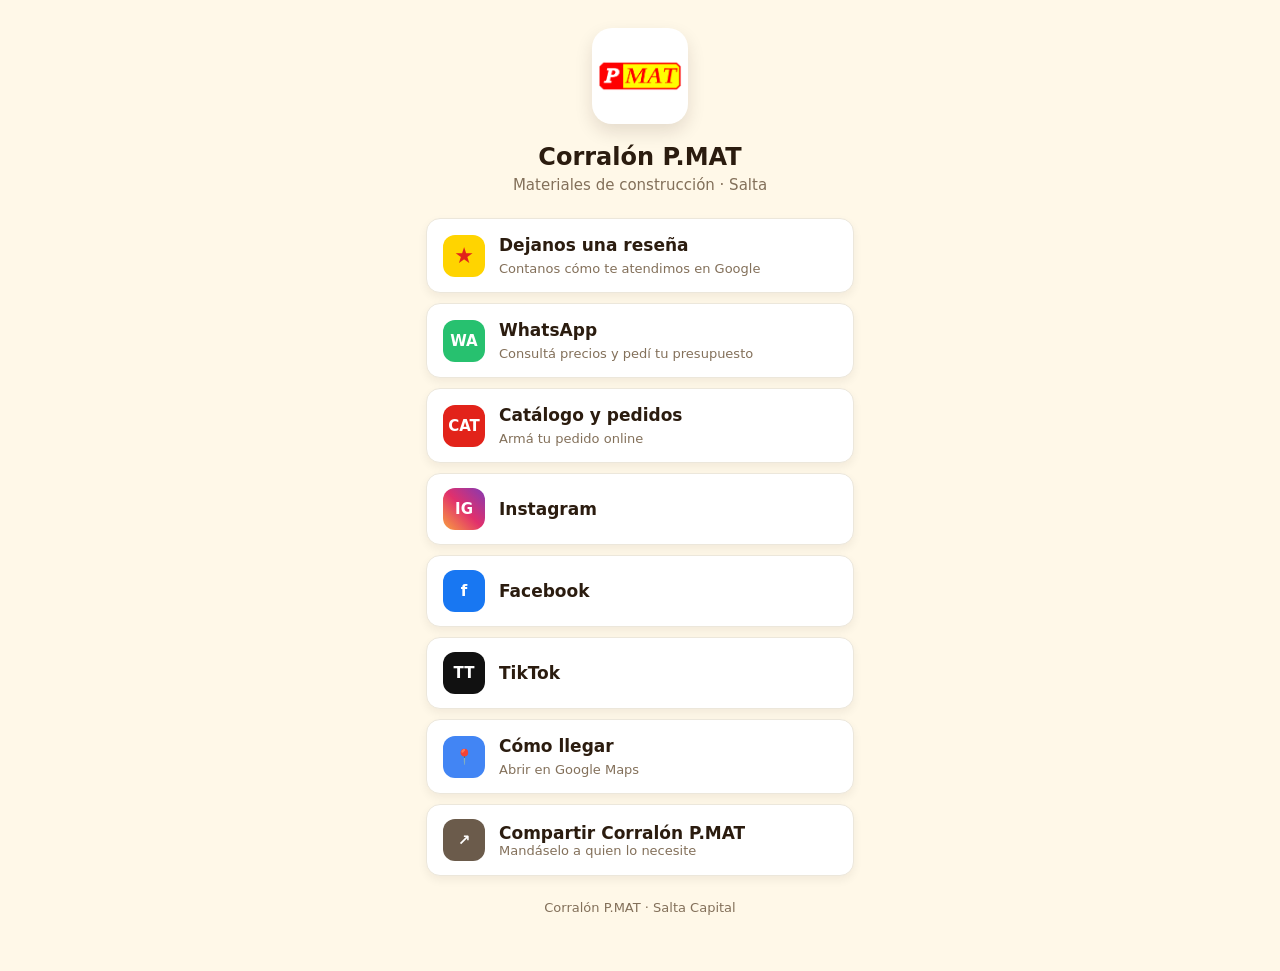
<file: links.html>
<!doctype html>
<html lang="es">
<head>
<meta charset="utf-8">
<meta name="viewport" content="width=device-width, initial-scale=1">
<title>Corralón P.MAT — Todo en un solo toque</title>
<meta name="description" content="Reseñas, WhatsApp, redes y catálogo de Corralón P.MAT, Salta.">
<style>
:root{
  color-scheme:light;
  --ground:#fff8e8;
  --ink:#2b1c0f;
  --muted:#83705a;
  --line:#ece7db;
  --primary:#e2231a;
  --primary-hover:#b81811;
  --yellow:#ffd400;
  --green:#27c16f;
  --panel:#201207;
  --on-panel:#fff6e0;
  --font:'Jost',system-ui,-apple-system,'Segoe UI',Roboto,sans-serif;
}
*{box-sizing:border-box;}
body{margin:0;background:var(--ground);color:var(--ink);font-family:var(--font);font-size:16px;line-height:1.5;}
.wrap{max-width:460px;margin:0 auto;padding:28px 16px 40px;}
.cab{text-align:center;margin-bottom:22px;}
.cab img{width:96px;height:96px;object-fit:contain;border-radius:20px;background:#fff;padding:6px;box-shadow:0 8px 18px rgba(40,20,5,.12);}
.cab h1{margin:12px 0 2px;font-size:24px;line-height:1.2;}
.cab p{margin:0;color:var(--muted);font-size:15px;}
.btn{display:flex;align-items:center;gap:14px;width:100%;padding:14px 16px;margin-bottom:10px;border-radius:14px;border:1px solid var(--line);background:#fff;color:var(--ink);text-decoration:none;font-weight:600;font-size:17px;box-shadow:0 4px 10px rgba(40,20,5,.06);}
.btn:active{transform:scale(.99);}
.btn small{display:block;font-weight:400;font-size:13px;color:var(--muted);}
.btn .ic{flex:none;width:42px;height:42px;border-radius:12px;display:grid;place-items:center;color:#fff;font-weight:700;font-size:15px;}
.btn-resena .ic{background:var(--yellow);color:var(--primary);font-size:22px;}
.ic-wa{background:var(--green);}
.ic-ig{background:linear-gradient(45deg,#f9a03f,#e1306c,#833ab4);}
.ic-fb{background:#1877f2;}
.ic-tt{background:#111;}
.ic-cat{background:var(--primary);}
.ic-map{background:#4285f4;}
.ic-share{background:#6b5b4b;}
button.btn{font-family:inherit;text-align:left;cursor:pointer;}
.pie{margin-top:22px;text-align:center;color:var(--muted);font-size:13px;}
</style>
</head>
<body>
<div class="wrap">
  <header class="cab">
    <img src="logo.png" alt="Corralón P.MAT">
    <h1>Corralón P.MAT</h1>
    <p>Materiales de construcción · Salta</p>
  </header>

  <a class="btn btn-resena" href="https://g.page/r/CS1esIoWiAyDEBM/review" target="_blank" rel="noopener" data-ev="resena">
    <span class="ic">★</span>
    <span>Dejanos una reseña<small>Contanos cómo te atendimos en Google</small></span>
  </a>
  <a class="btn" href="https://wa.me/5493874493082" target="_blank" rel="noopener" data-ev="wa">
    <span class="ic ic-wa">WA</span>
    <span>WhatsApp<small>Consultá precios y pedí tu presupuesto</small></span>
  </a>
  <a class="btn" href="./" data-ev="catalogo">
    <span class="ic ic-cat">CAT</span>
    <span>Catálogo y pedidos<small>Armá tu pedido online</small></span>
  </a>
  <a class="btn" href="https://www.instagram.com/corralonp.mat" target="_blank" rel="noopener" data-ev="ig">
    <span class="ic ic-ig">IG</span>
    <span>Instagram</span>
  </a>
  <a class="btn" href="https://www.facebook.com/share/1MT99uKeXE/" target="_blank" rel="noopener" data-ev="fb">
    <span class="ic ic-fb">f</span>
    <span>Facebook</span>
  </a>
  <a class="btn" href="https://www.tiktok.com/@corralonp.mat" target="_blank" rel="noopener" data-ev="tt">
    <span class="ic ic-tt">TT</span>
    <span>TikTok</span>
  </a>
  <a class="btn" href="https://www.google.com/maps/search/?api=1&amp;query=-24.793854,-65.453867" target="_blank" rel="noopener" data-ev="mapa">
    <span class="ic ic-map">📍</span>
    <span>Cómo llegar<small>Abrir en Google Maps</small></span>
  </a>

  <button type="button" class="btn" id="compartir" data-ev="compartir">
    <span class="ic ic-share">&#8599;</span>
    <span>Compartir Corral&oacute;n P.MAT<small>Mand&aacute;selo a quien lo necesite</small></span>
  </button>

  <p class="pie">Corralón P.MAT · Salta Capital</p>
</div>
<script>
// Estadisticas: avisa la visita y cada toque al POS por el tunel (sin cookies,
// sin datos personales). Si falla, no pasa nada: la pagina anda igual.
var STATS_URL = 'https://movil.corralonpmat.com.ar/api/offline/links-evento';
// Origen: el QR del mostrador lleva ?o=mostrador (la etiqueta NFC, ?o=nfc); sin
// parametro es un enlace compartido. Despues se borra de la barra de direcciones
// para que, si el cliente reenvia la pagina desde el navegador, salga limpia.
var ORIGEN = 'compartido';
try {
  var p = new URLSearchParams(location.search).get('o');
  if (p === 'mostrador' || p === 'nfc') ORIGEN = p;
  if (p !== null) {
    var u = new URL(location.href); u.searchParams.delete('o');
    history.replaceState(null, '', u.pathname + u.search + u.hash);
  }
} catch(e) {}
function aviso(ev){
  try { navigator.sendBeacon(STATS_URL, JSON.stringify({e: ev, o: ORIGEN})); } catch(e) {}
}
aviso('vista');
document.addEventListener('click', function(e){
  var el = e.target.closest ? e.target.closest('[data-ev]') : null;
  if (el) aviso(el.getAttribute('data-ev'));
});
var cb = document.getElementById('compartir');
if (cb) cb.addEventListener('click', function(){
  // Siempre la direccion limpia (sin ?o=): lo que se reenvia cuenta como "compartido"
  var url = location.origin + location.pathname;
  var texto = 'Corralón P.MAT — materiales de construcción en Salta. Reseñas, WhatsApp y catálogo:';
  var etiqueta = cb.querySelector('span:last-child');
  function aviso_copiado(){
    var antes = etiqueta.innerHTML;
    etiqueta.innerHTML = '✔ Enlace copiado';
    setTimeout(function(){ etiqueta.innerHTML = antes; }, 2000);
  }
  if (navigator.share) {
    navigator.share({title: 'Corralón P.MAT', text: texto, url: url}).catch(function(){});
  } else if (navigator.clipboard) {
    navigator.clipboard.writeText(texto + ' ' + url).then(aviso_copiado, function(){ prompt('Copiá el enlace:', url); });
  } else {
    prompt('Copiá el enlace:', url);
  }
});
</script>
</body>
</html>
</file>
